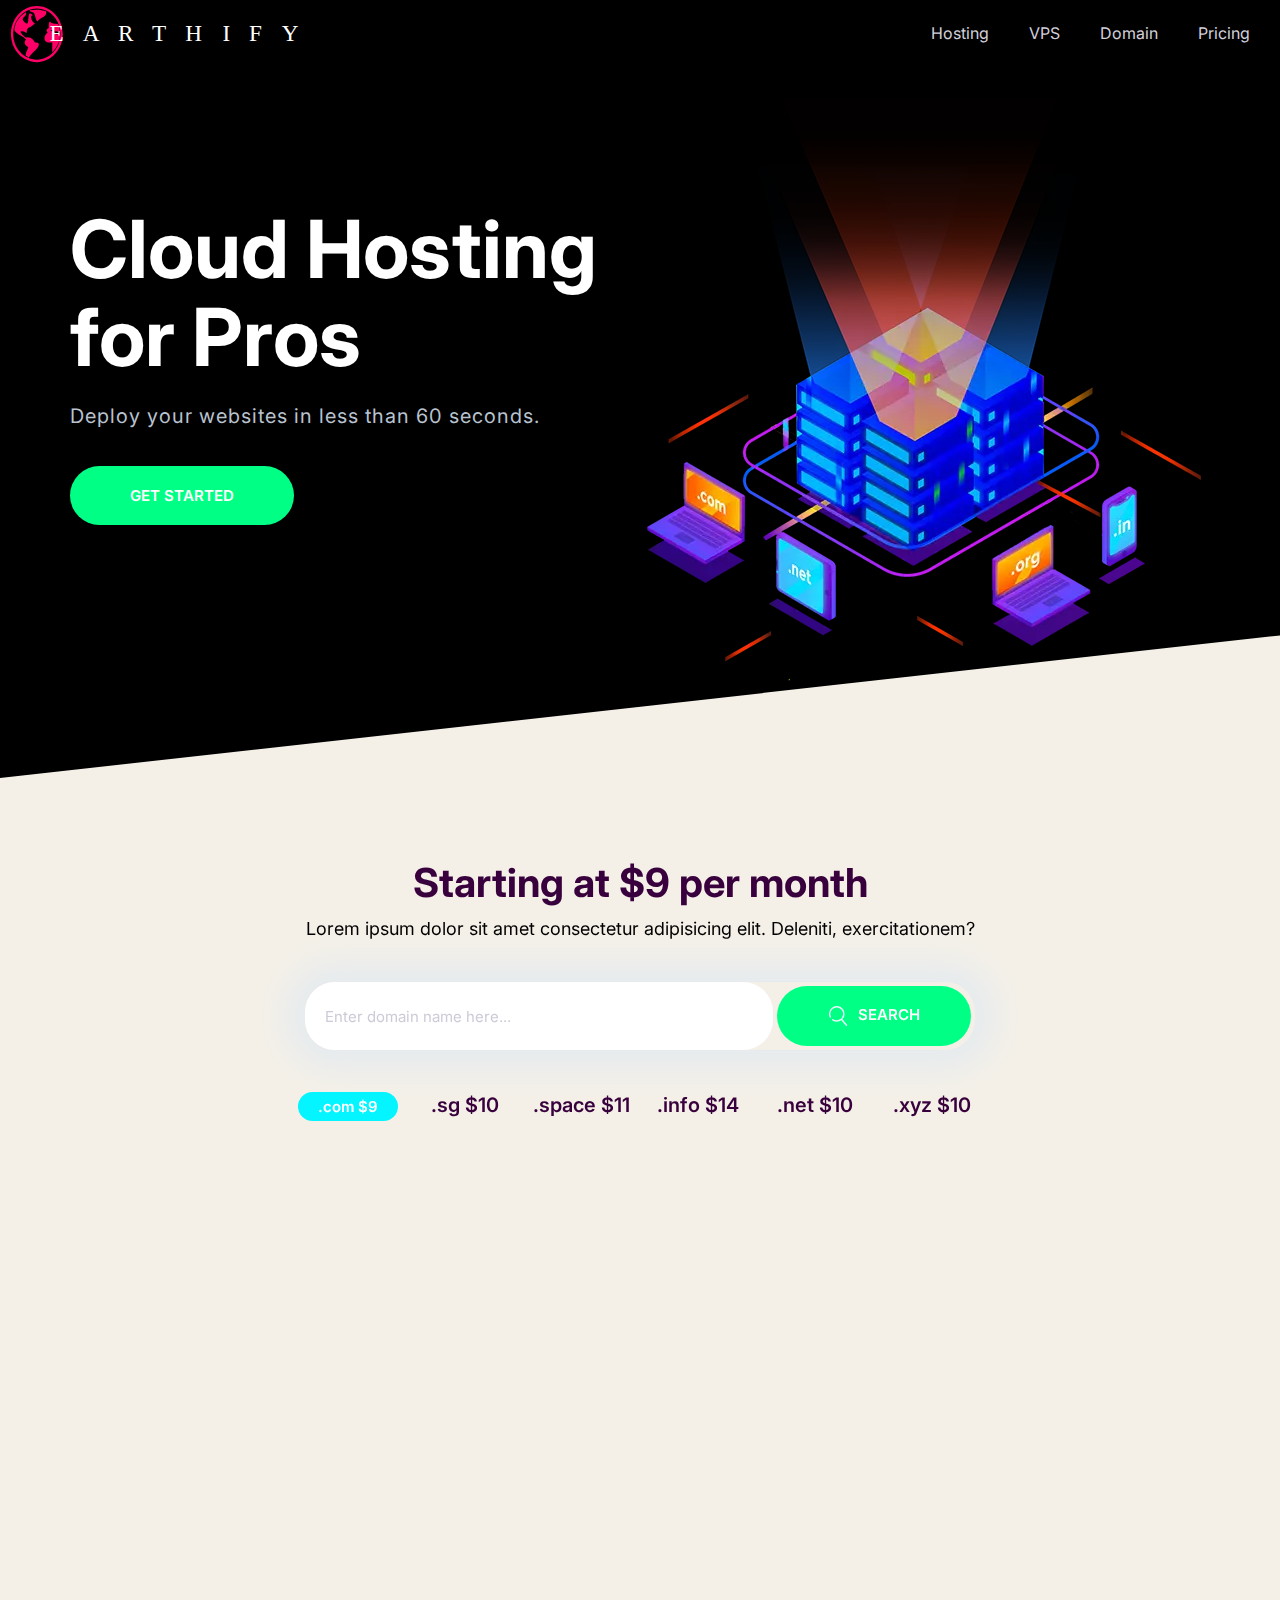
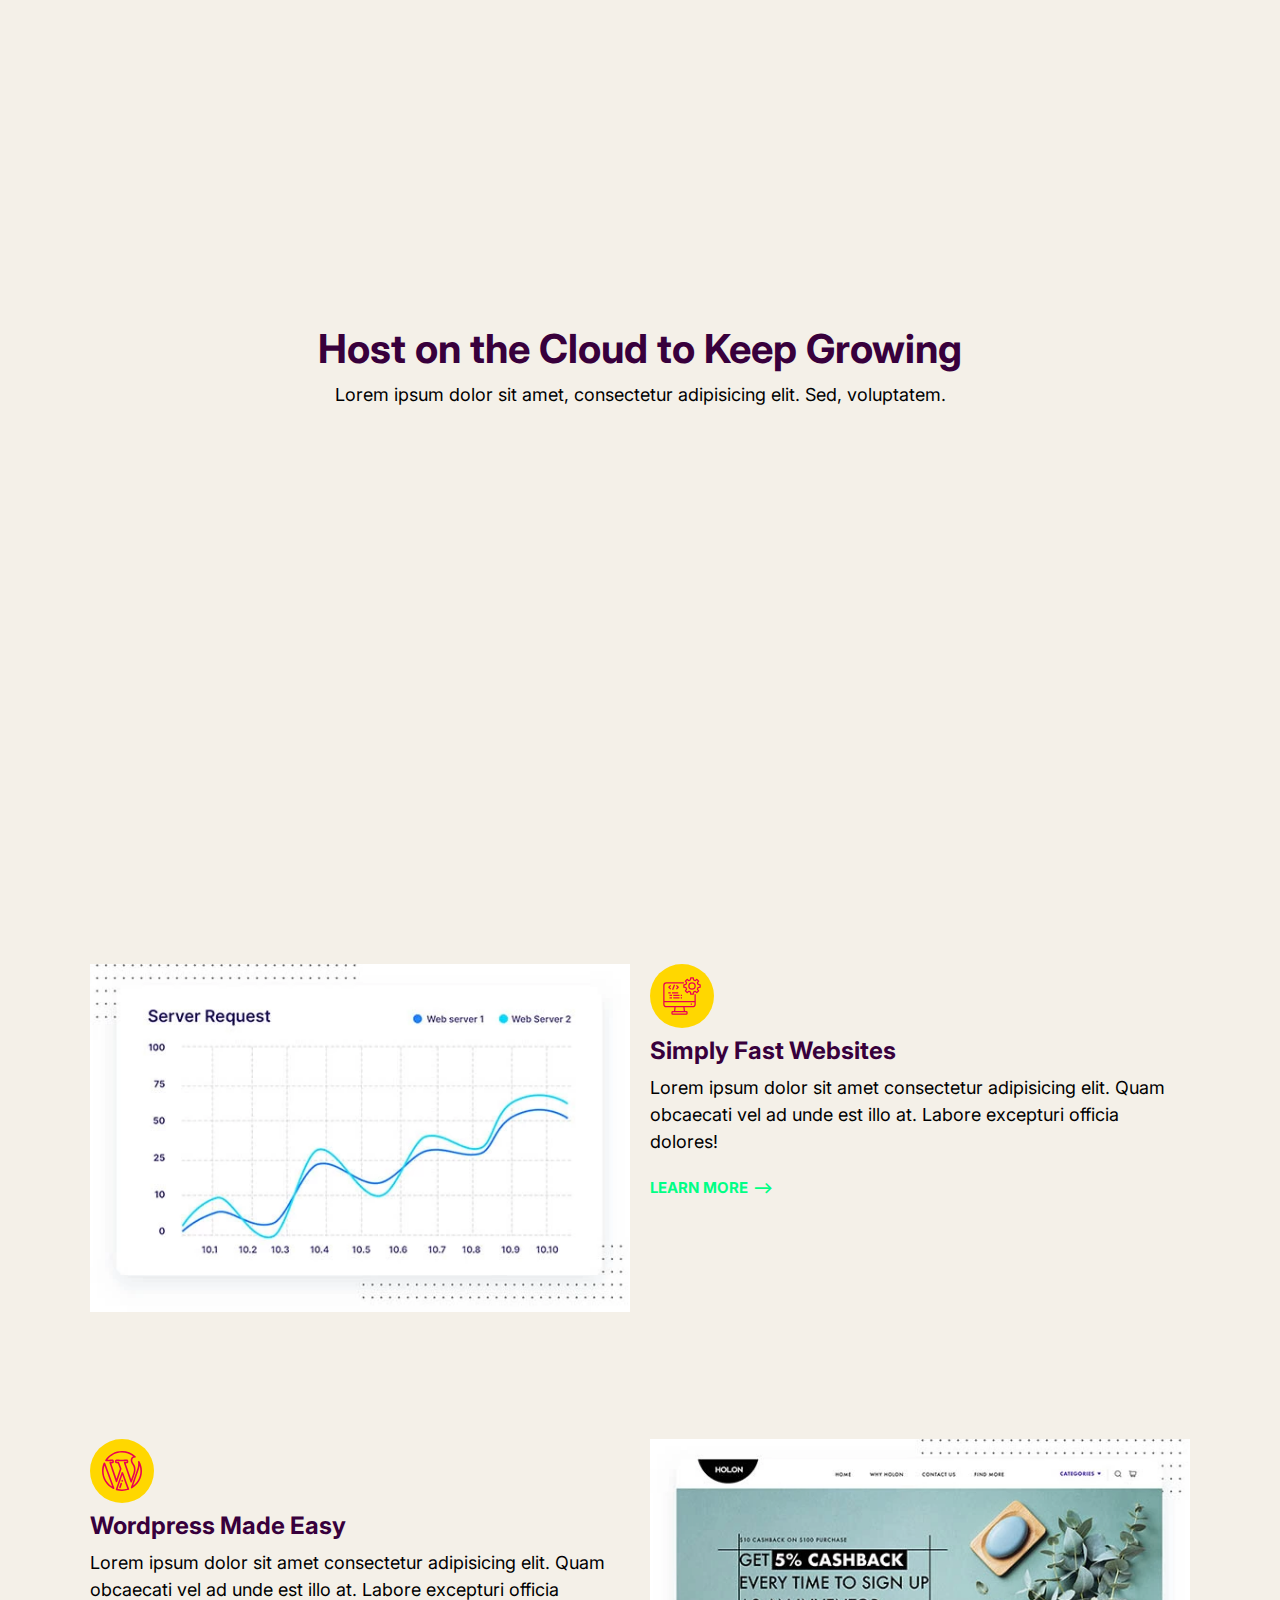
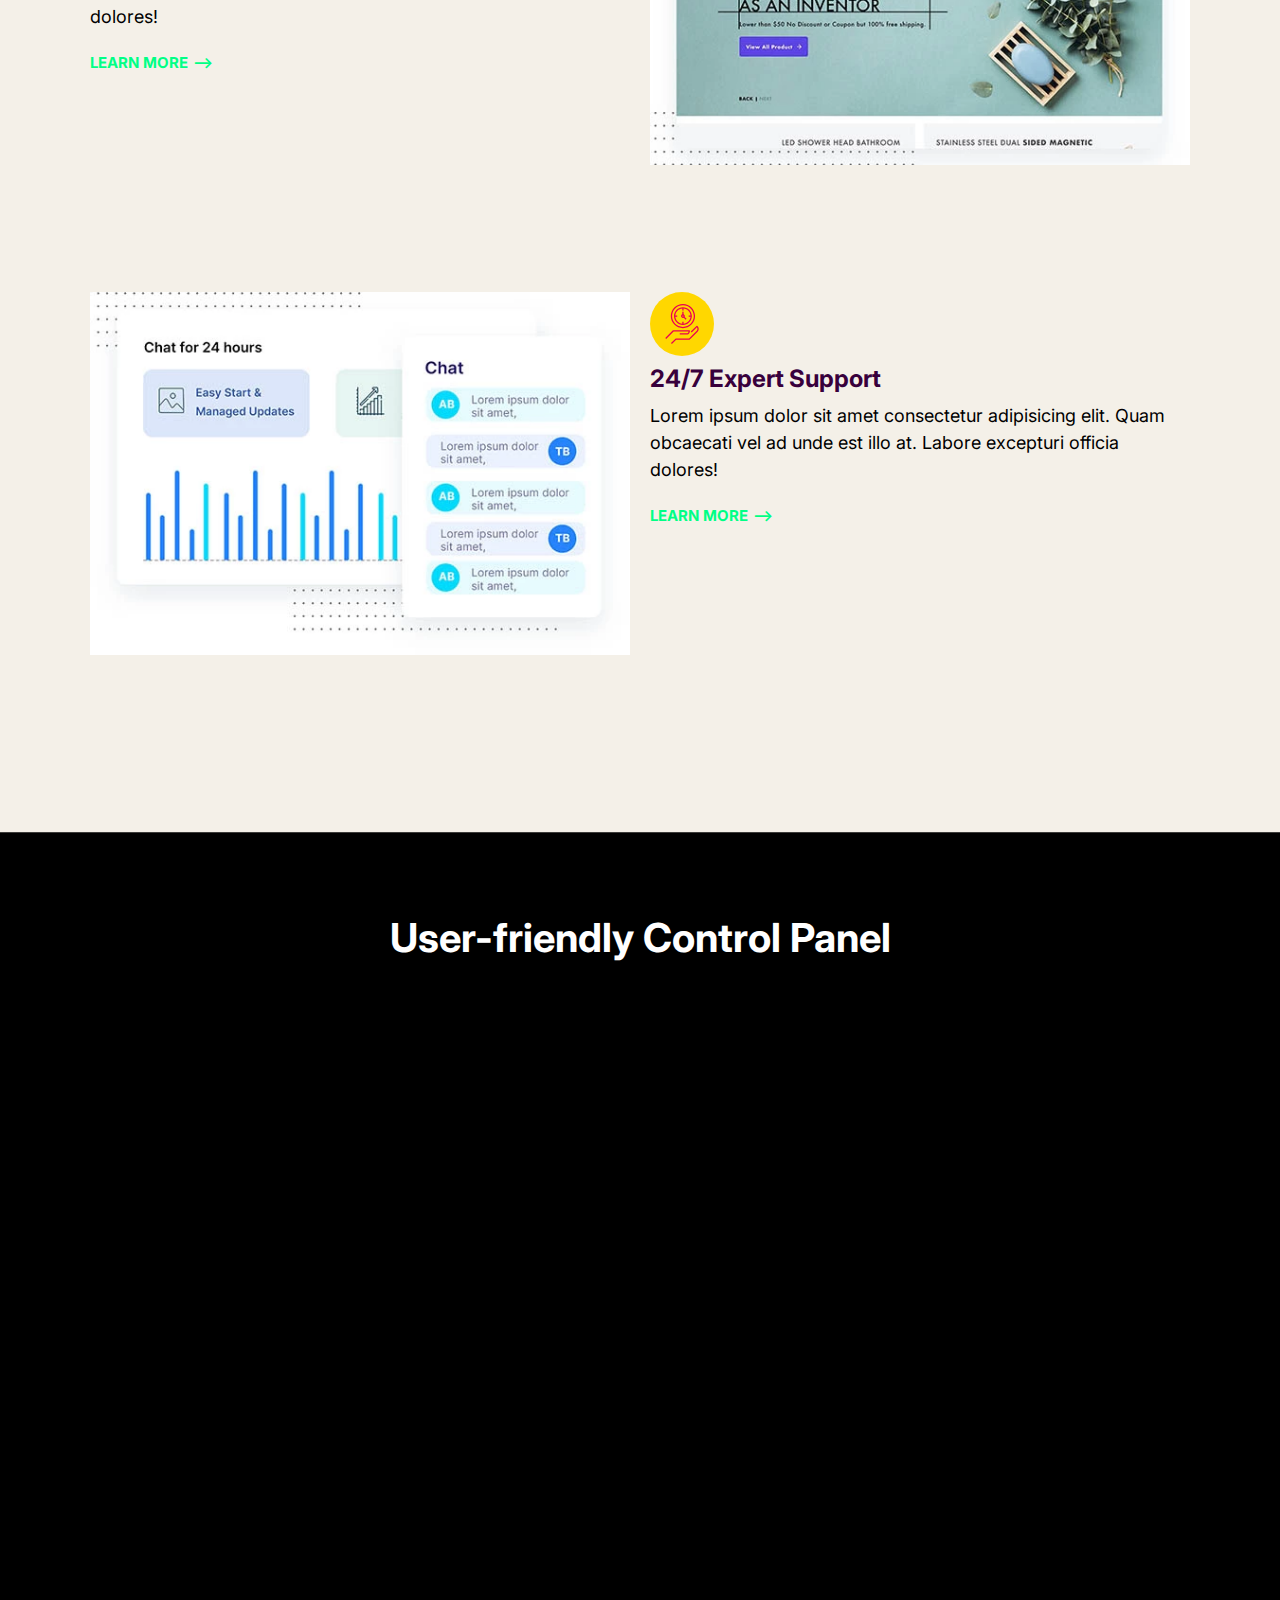
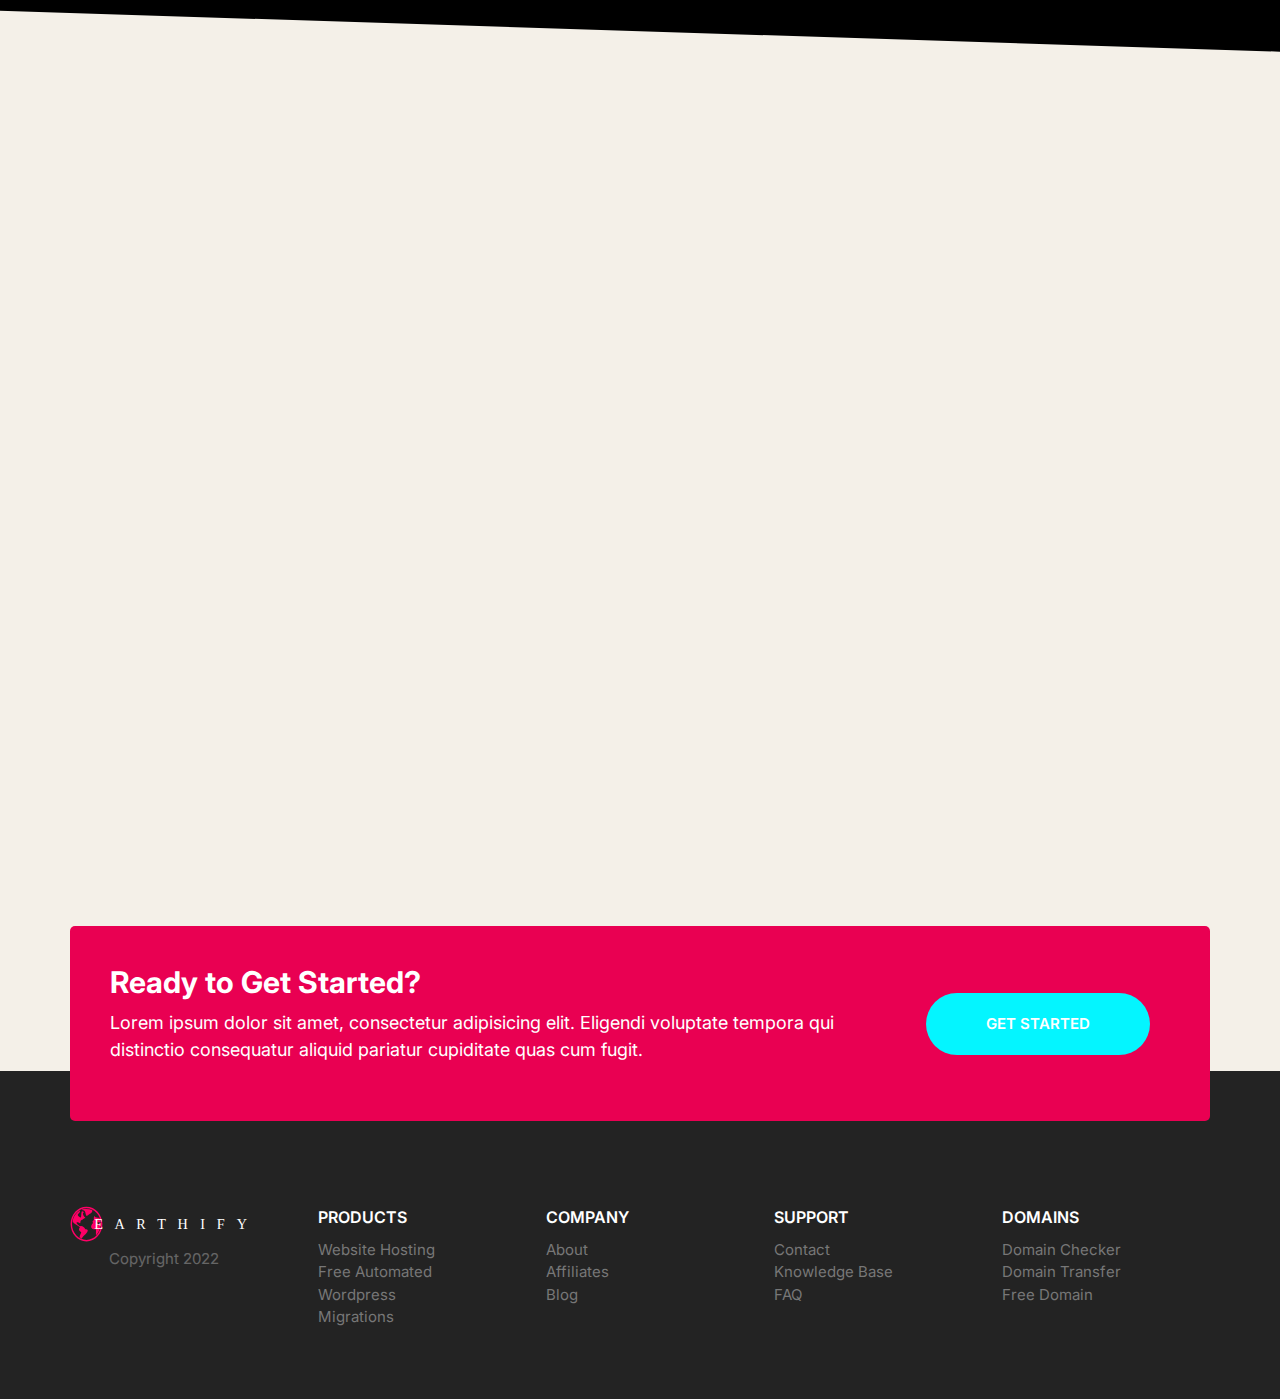
<file: index.html>
<!DOCTYPE html>
<html lang="en">
  <head>
    <meta charset="UTF-8" />
    <meta name="viewport" content="width=device-width, initial-scale=1.0" />
    <meta http-equiv="X-UA-Compatible" content="IE=edge" />
    <meta
      name="description"
      content="Website Uploader for everyone starting as cheap as $9"
    />
    <meta property="og:title" content="Earthify..." />
    <meta property="og:description" content="Earthify..." />
    <meta property="og:type" content="website" />
    <meta property="og:image" content="http://" />
    <meta property="og:url" content="http://earthify.com" />
    <title>Earthify</title>
    <link rel="preconnect" href="https://fonts.gstatic.com" />
    <link
      href="https://fonts.googleapis.com/css2?family=Inter:wght@400;600;700&display=swap"
      rel="stylesheet"
    />
    <link rel="stylesheet" href="css/normalize.css" />
    <link rel="stylesheet" href="css/styles.css" />
    <link rel="stylesheet" href="https://unpkg.com/aos@next/dist/aos.css" />
    <link
      href="https://fonts.googleapis.com/css2?family=Courier+Prime&display=swap"
      rel="stylesheet"
    />
  </head>
  <body>
    <header>
      <nav class="nav collapsible">
        <a class="nav__brand" href="/"
          ><img src="images/logo.svg" alt="" style="width: 290px"
        /></a>
        <svg class="icon icon--white nav__toggler">
          <use xlink:href="images/sprite.svg#menu"></use>
        </svg>
        <ul class="list nav__list collapsible__content">
          <li class="nav__item"><a href="#">Hosting</a></li>
          <li class="nav__item"><a href="#">VPS</a></li>
          <li class="nav__item"><a href="#">Domain</a></li>
          <li class="nav__item"><a href="#">Pricing</a></li>
        </ul>
      </nav>
    </header>
    <section class="block block--dark block--skewed-left hero">
      <div class="container grid grid--1x2">
        <header class="block__header hero__content">
          <h1 data-aos="fade-right" class="block__heading">
            Cloud Hosting for Pros
          </h1>
          <p class="hero__tagline">
            Deploy your websites in less than 60 seconds.
          </p>
          <a href="" class="btn btn--accent btn--stretched">Get Started</a>
        </header>
        <picture data-aos="zoom-in">
          <source
            type="image/webp"
            srcset="images/banner.webp 1x, images/banner@2x.webp 2x"
          />
          <source
            type="image/png"
            srcset="images/banner.png 1x, images/banner@2x.png 2x"
          />
          <img class="hero__image" src="images/banner.png" alt="" />
        </picture>
      </div>
    </section>
    <section data-aos="fade-up" class="block container block-domain">
      <header class="block__header">
        <h2>Starting at $9 per month</h2>
        <p>
          Lorem ipsum dolor sit amet consectetur adipisicing elit. Deleniti,
          exercitationem?
        </p>
      </header>
      <div class="input-group">
        <input
          type="text"
          class="input"
          placeholder="Enter domain name here..."
        />
        <button class="btn btn--accent">
          <svg class="icon icon--white">
            <use xlink:href="images/sprite.svg#search"></use></svg
          >Search
        </button>
      </div>
      <ul class="list block-domain__prices">
        <li><span class="badge badge--secondary">.com $9</span></li>
        <li>.sg $10</li>
        <li>.space $11</li>
        <li>.info $14</li>
        <li>.net $10</li>
        <li>.xyz $10</li>
      </ul>
    </section>
    <section data-aos="fade-up" class="block container block-plans">
      <div class="grid grid--1x3">
        <div class="plan">
          <div class="card card--secondary">
            <header class="card__header">
              <h3 class="plan__name">Entry</h3>
              <span class="plan__price">$14</span>
              <span class="plan__billing-cycle">/month</span>
              <span class="badge badge--secondary badge--small">10% OFF</span>
              <span class="plan__description">Easy start on the cloud</span>
            </header>
            <div class="card__body">
              <ul class="list list--tick">
                <li class="list__item">Unlimited Websites</li>
                <li class="list__item">Unlimited Bandwidth</li>
                <li class="list__item">100 GB SSD Sotrage</li>
                <li class="list__item">3 GB RAM</li>
              </ul>
              <button class="btn btn--outline btn--block">Buy Now</button>
            </div>
          </div>
        </div>
        <div class="plan plan--popular">
          <div class="card card--primary">
            <header class="card__header">
              <h3 class="plan__name">Entry</h3>
              <span class="plan__price">$14</span>
              <span class="plan__billing-cycle">/month</span>
              <span class="badge badge--primary badge--small">10% OFF</span>
              <span class="plan__description">Easy start on the cloud</span>
            </header>
            <div class="card__body">
              <ul class="list list--tick">
                <li class="list__item">Unlimited Websites</li>
                <li class="list__item">Unlimited Bandwidth</li>
                <li class="list__item">100 GB SSD Sotrage</li>
                <li class="list__item">3 GB RAM</li>
              </ul>
              <button class="btn btn--outline btn--block">Buy Now</button>
            </div>
          </div>
        </div>
        <div class="plan">
          <div class="card card--secondary">
            <header class="card__header">
              <h3 class="plan__name">Entry</h3>
              <span class="plan__price">$14</span>
              <span class="plan__billing-cycle">/month</span>
              <span class="badge badge--secondary badge--small">10% OFF</span>
              <span class="plan__description">Easy start on the cloud</span>
            </header>
            <div class="card__body">
              <ul class="list list--tick">
                <li class="list__item">Unlimited Websites</li>
                <li class="list__item">Unlimited Bandwidth</li>
                <li class="list__item">100 GB SSD Sotrage</li>
                <li class="list__item">3 GB RAM</li>
              </ul>
              <button class="btn btn--outline btn--block">Buy Now</button>
            </div>
          </div>
        </div>
      </div>
    </section>
    <section class="block container">
      <header class="block__header">
        <h2>Host on the Cloud to Keep Growing</h2>
        <p>
          Lorem ipsum dolor sit amet, consectetur adipisicing elit. Sed,
          voluptatem.
        </p>
      </header>
      <article class="grid grid--1x2 feature">
        <div class="feature__content" data-aos="fade-right">
          <span class="icon-container">
            <svg class="icon icon--primary">
              <use xlink:href="images/sprite.svg#easy"></use>
            </svg>
          </span>
          <h3 class="feature__heading">Super Easy to Use</h3>
          <p>
            Lorem ipsum dolor sit amet consectetur adipisicing elit. Quam
            obcaecati vel ad unde est illo at. Labore excepturi officia dolores!
          </p>
          <a href="#" class="link-arrow">Learn More</a>
        </div>
        <picture data-aos="zoom-in-left">
          <source
            type="image/webp"
            srcset="images/easy.webp 1x, images/easy@2x.webp 2x"
          />
          <source
            type="image/jpg"
            srcset="images/easy.jpg 1x, images/easy@2x.jpg 2x"
          />
          <img class="feature__image" src="images/easy@2x.jpg" alt="" />
        </picture>
      </article>
      <article class="grid grid--1x2 feature">
        <div class="feature__content">
          <span class="icon-container">
            <svg class="icon icon--primary">
              <use xlink:href="images/sprite.svg#computer"></use>
            </svg>
          </span>
          <h3 class="feature__heading">Simply Fast Websites</h3>
          <p>
            Lorem ipsum dolor sit amet consectetur adipisicing elit. Quam
            obcaecati vel ad unde est illo at. Labore excepturi officia dolores!
          </p>
          <a href="#" class="link-arrow">Learn More</a>
        </div>
        <picture>
          <source
            type="image/webp"
            srcset="images/fast.webp 1x, images/fast@2x.webp 2x"
          />
          <source
            type="image/jpg"
            srcset="images/fast.jpg 1x, images/fast@2x.jpg 2x"
          />
          <img class="feature__image" src="images/fast@2x.jpg" alt="" />
        </picture>
      </article>
      <article class="grid grid--1x2 feature">
        <div class="feature__content">
          <span class="icon-container">
            <svg class="icon icon--primary">
              <use xlink:href="images/sprite.svg#wordpress"></use>
            </svg>
          </span>
          <h3 class="feature__heading">Wordpress Made Easy</h3>
          <p>
            Lorem ipsum dolor sit amet consectetur adipisicing elit. Quam
            obcaecati vel ad unde est illo at. Labore excepturi officia dolores!
          </p>
          <a href="#" class="link-arrow">Learn More</a>
        </div>
        <picture>
          <source
            type="image/webp"
            srcset="images/wordpress.webp 1x, images/wordpress@2x.webp 2x"
          />
          <source
            type="image/jpg"
            srcset="images/wordpress.jpg 1x, images/wordpress@2x.jpg 2x"
          />
          <img class="feature__image" src="images/wordpress@2x.jpg" alt="" />
        </picture>
      </article>
      <article class="grid grid--1x2 feature">
        <div class="feature__content">
          <span class="icon-container">
            <svg class="icon icon--primary">
              <use xlink:href="images/sprite.svg#clock"></use>
            </svg>
          </span>
          <h3 class="feature__heading">24/7 Expert Support</h3>
          <p>
            Lorem ipsum dolor sit amet consectetur adipisicing elit. Quam
            obcaecati vel ad unde est illo at. Labore excepturi officia dolores!
          </p>
          <a href="#" class="link-arrow">Learn More</a>
        </div>
        <picture>
          <source
            type="image/webp"
            srcset="images/support.webp 1x, images/support@2x.webp 2x"
          />
          <source
            type="image/jpg"
            srcset="images/support.jpg 1x, images/support@2x.jpg 2x"
          />
          <img class="feature__image" src="images/support@2x.jpg" alt="" />
        </picture>
      </article>
    </section>
    <section class="block block--dark block--skewed-right block-showcase">
      <header class="block__header">
        <h2>User-friendly Control Panel</h2>
      </header>
      <div class="container grid grid--1x2">
        <picture data-aos="fade-right" class="block-showcase__image">
          <source
            type="image/webp"
            srcset="images/ipad.webp 1x, images/ipad@2x.webp 2x"
          />
          <source
            type="image/png"
            srcset="images/ipad.png 1x, images/ipad@2x.png 2x"
          />
          <img src="images/ipad.png" alt="" />
        </picture>
        <ul class="list" data-aos="fade-up">
          <li>
            <div class="media">
              <div class="media__image">
                <svg class="icon icon--primary">
                  <use xlink:href="images/sprite.svg#snap"></use>
                </svg>
              </div>
              <div class="media__body">
                <h3 class="media__title">Easy Start & Managed Updates</h3>
                <p>
                  Lorem ipsum dolor sit amet consectetur adipisicing elit.
                  Veniam quisquam, ex nostrum vero voluptates dicta excepturi
                  vel perspiciatis consequuntur ab.
                </p>
              </div>
            </div>
          </li>
          <li>
            <div class="media">
              <div class="media__image">
                <svg class="icon icon--primary">
                  <use xlink:href="images/sprite.svg#growth"></use>
                </svg>
              </div>
              <div class="media__body">
                <h3 class="media__title">Staging, GIT & WP-CLI</h3>
                <p>
                  Lorem ipsum dolor sit amet consectetur adipisicing elit.
                  Veniam quisquam, ex nostrum vero voluptates dicta excepturi
                  vel perspiciatis consequuntur ab.
                </p>
              </div>
            </div>
          </li>
          <li>
            <div class="media">
              <div class="media__image">
                <svg class="icon icon--primary">
                  <use xlink:href="images/sprite.svg#wordpress"></use>
                </svg>
              </div>
              <div class="media__body">
                <h3 class="media__title">Dynamic Caching & More</h3>
                <p>
                  Lorem ipsum dolor sit amet consectetur adipisicing elit.
                  Veniam quisquam, ex nostrum vero voluptates dicta excepturi
                  vel perspiciatis consequuntur ab.
                </p>
              </div>
            </div>
          </li>
        </ul>
      </div>
    </section>
    <section class="block" data-aos="zoom-in">
      <header class="block__header">
        <h2>What our Customers are Saying</h2>
        <p>
          Lorem ipsum dolor sit amet, consectetur adipisicing elit. Aut, ipsam.
        </p>
      </header>
      <div class="container">
        <div class="card testimonial">
          <div class="grid grid--1x2">
            <div class="testimonial__image">
              <img
                src="images/testimonial.jpg"
                alt="A happy, smiling customer"
              />
              <span class="icon-container icon-container--accent">
                <svg class="icon icon--white icon--small">
                  <use xlink:href="images/sprite.svg#quotes"></use>
                </svg>
              </span>
            </div>
            <blockquote class="quote">
              <p class="quote__text">
                Lorem, ipsum dolor sit amet consectetur adipisicing elit.
                Incidunt optio officiis dolore earum error eaque perferendis
                laudantium sed praesentium dolorum.
              </p>
              <footer>
                <div class="media">
                  <div class="media__image">
                    <svg class="icon icon--primary quote__line">
                      <use xlink:href="images/sprite.svg#line"></use>
                    </svg>
                  </div>
                  <div class="media__body">
                    <h3 class="media__title quote__author">John Smith</h3>
                    <p class="quote__organization">ABC Company</p>
                  </div>
                </div>
              </footer>
            </blockquote>
          </div>
        </div>
      </div>
    </section>
    <div class="container">
      <div class="callout callout--primary callout-signup">
        <div class="grid grid--1x2">
          <div class="callout__content">
            <h2 class="callout__heading">Ready to Get Started?</h2>
            <p>
              Lorem ipsum dolor sit amet, consectetur adipisicing elit. Eligendi
              voluptate tempora qui distinctio consequatur aliquid pariatur
              cupiditate quas cum fugit.
            </p>
          </div>
          <a href="#" class="btn btn--secondary btn--stretched">Get Started</a>
        </div>
      </div>
    </div>

    <footer class="block block--dark footer">
      <div class="container grid footer__sections">
        <section class="collapsible collapsible--expanded footer__section">
          <div class="collapsible__header">
            <h2 class="collapsible__heading footer__heading">Products</h2>
            <svg class="icon icon--white collapsible__chevron">
              <use xlink:href="images/sprite.svg#chevron"></use>
            </svg>
          </div>
          <div class="collapsible__content">
            <ul class="list">
              <li><a href="#">Website Hosting</a></li>
              <li><a href="#">Free Automated Wordpress</a></li>
              <li><a href="#">Migrations</a></li>
            </ul>
          </div>
        </section>
        <section class="collapsible footer__section">
          <div class="collapsible__header">
            <h2 class="collapsible__heading footer__heading">Company</h2>
            <svg class="icon icon--white collapsible__chevron">
              <use xlink:href="images/sprite.svg#chevron"></use>
            </svg>
          </div>
          <div class="collapsible__content">
            <ul class="list">
              <li><a href="#">About</a></li>
              <li><a href="#">Affiliates</a></li>
              <li><a href="#">Blog</a></li>
            </ul>
          </div>
        </section>
        <section class="collapsible footer__section">
          <div class="collapsible__header">
            <h2 class="collapsible__heading footer__heading">Support</h2>
            <svg class="icon icon--white collapsible__chevron">
              <use xlink:href="images/sprite.svg#chevron"></use>
            </svg>
          </div>
          <div class="collapsible__content">
            <ul class="list">
              <li><a href="#">Contact</a></li>
              <li><a href="#">Knowledge Base</a></li>
              <li><a href="#">FAQ</a></li>
            </ul>
          </div>
        </section>
        <section class="collapsible footer__section">
          <div class="collapsible__header">
            <h2 class="collapsible__heading footer__heading">Domains</h2>
            <svg class="icon icon--white collapsible__chevron">
              <use xlink:href="images/sprite.svg#chevron"></use>
            </svg>
          </div>
          <div class="collapsible__content">
            <ul class="list">
              <li><a href="#">Domain Checker</a></li>
              <li><a href="#">Domain Transfer</a></li>
              <li><a href="#">Free Domain</a></li>
            </ul>
          </div>
        </section>
        <section class="footer__brand">
          <img
            src="images/logo.svg"
            alt=""
            style="margin-top: 25px; padding-right: 50px"
          />
          <p class="footer__copyright" style="padding-right: 40px">
            Copyright 2022
          </p>
        </section>
      </div>
    </footer>
    <script src="js/main.js"></script>
    <script src="https://unpkg.com/aos@next/dist/aos.js"></script>
    <script>
      AOS.init();
    </script>
  </body>
</html>
</file>
<file: css/styles.css>
:root{
    --color-primary: #e90052;
    --color-secondary:#04f5ff;
    --color-accent: #00ff85;
    --color-headings: #38003c;
    --color-body: #f4f0e8;
    --color-body-darker: #837f77;
    --color-white: #fff;
    --color-border:#ccc;
    --border-radius:30px;
}
/*:root{
    --color-primary: #d15434;
    --color-secondary:#4e9d9e;
    --color-accent: #e7c530;
    --color-headings: #353533;
    --color-body: #dad4b8;
}*/
*, *::after, *::before{
    box-sizing: border-box;
}
html{}

/*Typography*/
::selection{
    background: var(--color-primary);
    color: var(--color-white);
}
html{
    font-size: 62.5%;
}
img{
    width: 100%;
}
body{
    font-family: Inter ,Arial, Helvetica, sans-serif;
    background: var(--color-body);
    font-size: 2.4rem;
    line-height: 1.5;
}
h1,h2,h3{
    color:var(--color-headings);
    margin-bottom: 1rem;
    line-height: 1.1;
}
h1{
    font-size: 7rem;
}
h2{
    font-size: 4rem;
}
h3{
    font-size: 3rem;
}
p{
    margin-top: 0;
}
@media screen and (min-width: 1024px){
    body{
        font-size: 1.8rem;
    }
    h1{
        font-size: 8rem;
    }
    h2{
        font-size: 4rem;
    }
    h3{
        font-size: 2.4rem;
    }
}

/*Links*/
a{
    text-decoration: none;
}
.link-arrow{
    color:var(--color-accent);
    text-transform: uppercase;
    font-size: 2rem;
    font-weight: bold;
}
.link-arrow::after{
    content: '-->';
    margin-left: 5px;
    transition: margin 0.15s;
}
.link-arrow:hover::after{
    margin-left: 10px;
}
@media screen and (min-width: 1024px){
    .link-arrow{
        font-size: 1.5rem;
    }
}

/*Badges*/
.badge{
    border-radius:20px;
    padding: 0.5rem 2rem;
    font-weight: 600;
    white-space: nowrap;
    font-size: 2rem;
}
.badge--primary{
    background: var(--color-primary);
    color:var(--color-white);
}
.badge--secondary{
    background: var(--color-secondary);
    color:var(--color-white);
}
.badge--small{
    font-size: 1.6rem;
    padding: 0.5rem 1.5rem;
}
@media screen and (min-width: 1024px){
    .badge{
        font-size: 1.5rem;
    }
    .badge--small{
        font-size: 1.2rem;
    }
}

/*Lists*/
.list{
    list-style: none;
    padding-left: 0;
}
.list--inline .list__item{
    display: inline-block;
    margin-right: 2rem;
}
.list--tick{
    list-style-image: url(../images/tick.svg);
    padding-left: 3rem;
    color: var(--color-headings);
}
.list--tick .list__item{
    padding-left: 0.5rem;
    margin-bottom: 1rem;
}
@media screen and (min-width: 1024px){
    .list--tick .list__item{
        padding-left: 0;
    }
}

/*Icons*/
.icon{
    width:40px;
    height:40px;
}
.icon--small{
    width:30px;
    height:30px;
}
.icon--primary{
    fill:var(--color-primary);
}
.icon--white{
    fill:var(--color-white);
}
.icon-container{
    background:gold;
    width:64px;
    height:64px;
    border-radius: 100%;
    display: inline-flex;
    justify-content: center;
    align-items: center;
}
.icon-container--accent{
    background: var(--color-accent);
}

/*Buttons*/
.btn{
    border-radius: 40px;
    border:0;
    cursor: pointer;
    font-size: 1.8rem;
    font-weight: 600;
    margin: 1rem 0;
    outline:0;
    padding: 2rem 4vw;
    text-align: center;
    text-transform: uppercase;
    white-space: nowrap;
}
.btn .icon{
    width: 2rem;
    height: 2rem;
    margin-right:1rem;
    vertical-align: middle;
}
.btn--primary{
   background:var(--color-primary);
   color:var(--color-white);
}
.btn--primary:hover{
    background:var(--color-secondary);
 }
.btn--secondary{
    background:var(--color-secondary);
    color:var(--color-white);
}
.btn--secondary:hover{
    background:var(--color-primary);
}
.btn--accent{
    background:var(--color-accent);
    color:var(--color-white);
}
.btn--accent:hover{
    background:#111;
}
.btn--outline{
    background: var(--color-white);
    color:var(--color-headings);
    border: 2px solid var(--color-headings);
}
.btn--outline:hover{
    background: var(--color-headings);
    color:var(--color-white);
}
.btn--stretched{
    padding-left:6rem;
    padding-right: 6rem;
}
.btn--block{
    width:100%;
    display: inline-block;
}
@media screen and (min-width: 1024px){
    .btn{
        font-size: 1.5rem;
    }
}

/*Inputs*/
.input{
    border-radius: var(--border-radius);
    border:1px solid var(--color-border);
    color:var(--color-headings);
    font-size: 2rem;
    outline:0;
    padding:1.5rem 3.5rem;
}
::placeholder{
    color:#cdcbd7;
}
.input-group{
    border-radius: var(--border-radius);
    border:1px solid var(--color-border);
    display: flex;
}
.input-group .input{
    border:0;
    flex-grow: 1;
    padding:1.5rem 2rem;
    width: 0;
}
.input-group .btn{
    margin:4px;
}
@media screen and (min-width: 1024px){
    .input {
        font-size: 1.5rem;
    }
}
/* Cards */
.card{
    border-radius: 7px;
    box-shadow: 0 0 20px 10px #f3f3f3;
    overflow: hidden;
}
.card__header, .card__body{
    padding: 2rem 7%;
}
.card--primary .card__header{
    background: var(--color-primary);
    color: var(--color-white);
}
.card--secondary .card__header{
    background: var(--color-secondary);
    color: var(--color-headings);
}
.card--primary .badge--primary{
    background: #b80040;
}
.card--secondary .badge--secondary{
    background: var(--color-headings);
}
  
/* Plans */
.plan{
    transition: transform 0.2s ease-out;
}
.plan__name{
    color: var(--color-headings);
    margin: 0;
    font-weight: 500;
    font-size: 2.4rem;
}  
.plan__price{
    font-size: 5rem;
}  
.plan__billing-cycle{
    font-size: 2rem;
    font-weight: 300;
    opacity: 0.8;
    margin-right: 1rem;
}  
.plan__description{
    font-size: 2rem;
    font-weight: 300;
    letter-spacing: 1px;
    display: block;
}
.plan .list__item{
    margin-bottom: 2rem;
}
.plan--popular .card__header{
    position: relative;
}
.plan--popular .card__header::before{
    content: url(../images/popular.svg);
    width: 40px;
    display: inline-block;
    position: absolute;
    top: -6px;
    right: 5%;
}  
.plan:hover{
    transform: scale(1.05);
}
.plan--popular:hover{
    transform: scale(1.15);
}
@media screen and (min-width: 1024px){
    .plan--popular{
        transform: scale(1.1);
    }
    .plan__name{
        font-size: 1.4rem;
    }
    .plan__price{
        font-size: 5rem;
    }
    .plan__billing-cycle{
        font-size: 1.6rem;
    }
    .plan__description{
      font-size: 1.7rem;
    }
}

/*Media Objects*/
.media{
    display: flex;
    color:var(--color-white);
    margin-bottom: 4rem;
}
.media__title{
    margin-top: 0;
    color: var(--color-body-darker);
}
.media__body{
    margin: 0 2rem;
}
.media__image{
    margin-top: 1rem;
}

/*Quotes*/
.quote{
    font-size: 3rem;
    font-style: italic;
    color:var(--color-body-darker);
    line-height: 1.3;
}
.quote__text::before{
    content:open-quote;
}
.quote__text::after{
    content:close-quote;
}
.quote__author{
    font-size: 2rem;
    font-weight: 500;
    font-style: normal;
    margin-bottom: 0;
}
.company{
    color: var(--color-headings);
    opacity: 0.4;
    font-size:1.5rem;
    font-style: normal;
}
.quote__line{
    position: relative;
    bottom: 10px;
}
@media screen and (min-width:1024px){
    .quote{
        font-size: 2rem;
    }
    .quote__author{
        font-size: 2.4rem;    
    }
    .company{
        font-size: 1.6rem;
    }
}

/*Grids*/
.grid{
    display: grid;
}
@media screen and (min-width:768px){
    .grid--1x2{
        grid-template-columns: repeat(2, 1fr);
    }    
}
@media screen and (min-width:1024px){
    .grid--1x3{
        grid-template-columns: repeat(3, 1fr);
    }    
}

/*Testmonials*/
.testimonial{
    padding: 3rem;
}
.testimonial .quote{
    margin: 2rem 0;
    font-size: 110%;
}
.testimonial__image{
    position: relative;
    margin: 0 3rem;
}
.testimonial__image > .icon-container{
    position: absolute;
    top:3rem;
    right:-32px;
}
@media screen and (min-width: 768px) {
    .testimonial__image{
        margin: 0;
    }
    .testimonial .quote{
        margin: 5rem 0 0 6rem;
        font-size: 120%;
        line-height: 1.5;
    }
}

/*Callouts*/
.callout{
    padding: 4rem;
    border-radius: 5px;
}
.callout--primary{
    background: var(--color-primary);
    color:var(--color-white);
}
.callout__heading{
    color:var(--color-white);
    margin-top:0;
    font-size:3rem;
}
.callout .btn{
    justify-self: center;
    align-self: center;
}
.callout__content{
    text-align:center;
}
@media screen and (min-width: 768px){
    .callout .grid--1x2{
        grid-template-columns: 1fr auto;
    }
    .callout__content{
        text-align: left;
    }
    .callout .btn{
        justify-self: start;
        margin:0 2rem;
    }
}

/*Collapsibles*/
.collapsible__header{
    display: flex;
    justify-content: space-between;
}
.collapsible__h2{
    margin-top:0;
    font-size: 3rem;
}
.collapsible__chevron{
    transform: rotate(-90deg);
    transition: transform 0.3s;
}
.collapsible__content{
    max-height: 0;
    overflow: hidden;
    opacity: 0;
    transition: all 0.3s;
}
.collapsible__expanded .collapsible__chevron{
    transform: rotate(0);
}
.collapsible__expanded .collapsible__content{
    max-height: 100vh;
    opacity: 1;
}

/*Blocks*/
.block{
    --padding-vertical: 5rem;
    padding: var(--padding-vertical) 2rem;
}
.block__header{
    text-align: center;
    margin-bottom: 4rem;
}
.block__heading{
    margin-top: 0;
}
.block--dark{
    background: #000;
    color: #7b858b;
}
.block--dark h1,.block--dark h2,.block--dark h3{
  color: var(--color-white);
}
.block--skewed-right{
    padding-bottom: calc(var(--padding-vertical) + 4rem);
    clip-path: polygon(0 0,100% 0,100% 100%,0 95%);
}
.block--skewed-left{
    padding-bottom: calc(var(--padding-vertical) + 4rem);
    clip-path: polygon(0% 0%, 100% 0%, 100% 80%, 0% 100%);
}
.container{
    max-width: 1140px;
    margin: 0 auto;
}
/*Navigation Bar*/
.nav{
    background: #000;
    display: flex;
    justify-content: space-between;
    flex-wrap: wrap;
    padding: 0 1rem;
    align-items: center;
}
.nav__list{
    width: 100%;
    margin: 0;
}
.nav__item{
    padding: 0.5rem 2rem;
    border-bottom: 1px solid #222;
}
.nav__item:last-of-type{
    border-bottom: none;
}
.nav__item > a{
    color: #d2d0db;
    transition: color 0.3s;
} 
.nav__item > a:hover{
    color: var(--color-white);
}
.nav__toggler{
    opacity: 0.5;
    transition: box-shadow 0.15s;
    cursor: pointer;
}
.nav.collapsible--expanded .nav__toggler{
    opacity: 1;
    box-shadow: 0 0 0 3px #666;
    border-radius: 5px;
}
.nav__brand{
    transform: translateY(5px);
}
@media screen and (min-width: 768px){
    .nav__toggler{
      display: none;
    }
    .nav__list{
      width: auto;
      display: flex;
      font-size: 1.6rem;
      max-height: 100%;
      opacity: 1;
    }
    .nav__item{
      border: 0;
    }
}

/*Hero*/
.hero__tagline{
    font-size: 2rem;
    color: #b9c3cf;
    letter-spacing: 1px;
    margin: 2rem 0 5rem;
}   
@media screen and (min-width: 768px){
    .hero__content{
      text-align: left;
      align-self: center;
    }
}
@media screen and (min-width: 1024px){
    .hero{
      padding-top: 0;
    }
}

/*Domain Block*/
.block-domain .input-group{
    box-shadow: 0 0 30px 20px #e6ebee;
    border: 0;
    margin: 4rem auto;
    max-width: 670px;
}
.block-domain__prices{
    color: var(--color-headings);
    display: grid;
    grid-template-columns: repeat(2, 1fr);
    grid-template-rows: repeat(2, 6rem);
    font-size: 2rem;
    font-weight: 600;
    justify-items: center;
    max-width: 700px;
    margin: 0 auto;
}
@media screen and (min-width: 768px){
    .block-domain__prices{
      grid-template-columns: repeat(auto-fit, minmax(10rem, 1fr));
    }
}

/*Plans Block*/
.block-plans .grid{
    gap: 8rem 4rem;
}
.block-plans .card{
    max-width:500px;
    margin:0 auto;
}

/*Features*/
.feature{
    gap: 4rem 2rem;
    margin: 12rem 0;
}
.feature:first-of-type{
    margin-top: 6rem;
}
.feature__heading{
    margin: 1rem 0;
}
@media screen and (min-width: 768px){
    .feature:nth-of-type(even) .feature__content{
      order: 2;
    }
}

/*Showcase Block*/
@media screen and (min-width: 768px){
    .block-showcase .grid{
      grid-template-columns: 50% 50%;
    }
    .block-showcase__image{
      justify-self: end;
    }
    .block-showcase__image > img{
      width: auto;
      max-width: 700px;
    }
}
  
/*Footer*/
.footer{
    background: #232323;
    padding-top: 10rem;
}
.footer__heading{
    color:var(--color-white);
}
.footer a{
    color: #777;
    transition: color 0.3s;
} 
.footer a:hover{
    color: var(--color-white);
}
.footer__section{
    padding: 2rem;
    border-bottom: 1px solid #393939;
}
.footer__section .list{
    margin: 0;
}
.footer__heading{
    text-transform: uppercase;
    font-weight: 600;
    font-size: 2.5rem;
  line-height: 1.5;
}
.footer__brand{
    margin-top: 5rem;
    text-align: center;
}
.footer__brand img{
    max-width: 230px;
}
.footer__copyright{
    font-size: 2.1rem;
    color: var(--color-white);
    opacity: 0.3;
}
@media screen and (min-width: 768px){
    .footer{
      font-size: 1.5rem;
    }
    .footer__sections{
      grid-template-columns: repeat(auto-fit, minmax(10rem, 1fr));
    }
    .footer .collapsible__chevron{
      display: none;
    }
    .footer .collapsible__content{
      opacity: 1;
      max-height: 100%;
    }
    .footer__brand{
      order: -1;
      margin-top: 1rem;
    }
    .footer__copyright{
      font-size: 1.5rem;
    }
    .footer__section{
      border: 0;
    }
    .footer__heading{
      font-size: 1.6rem;
    }
}
/*Sign-up Callout*/
.callout-signup{
    transform: translateY(5rem);
}
</file>
